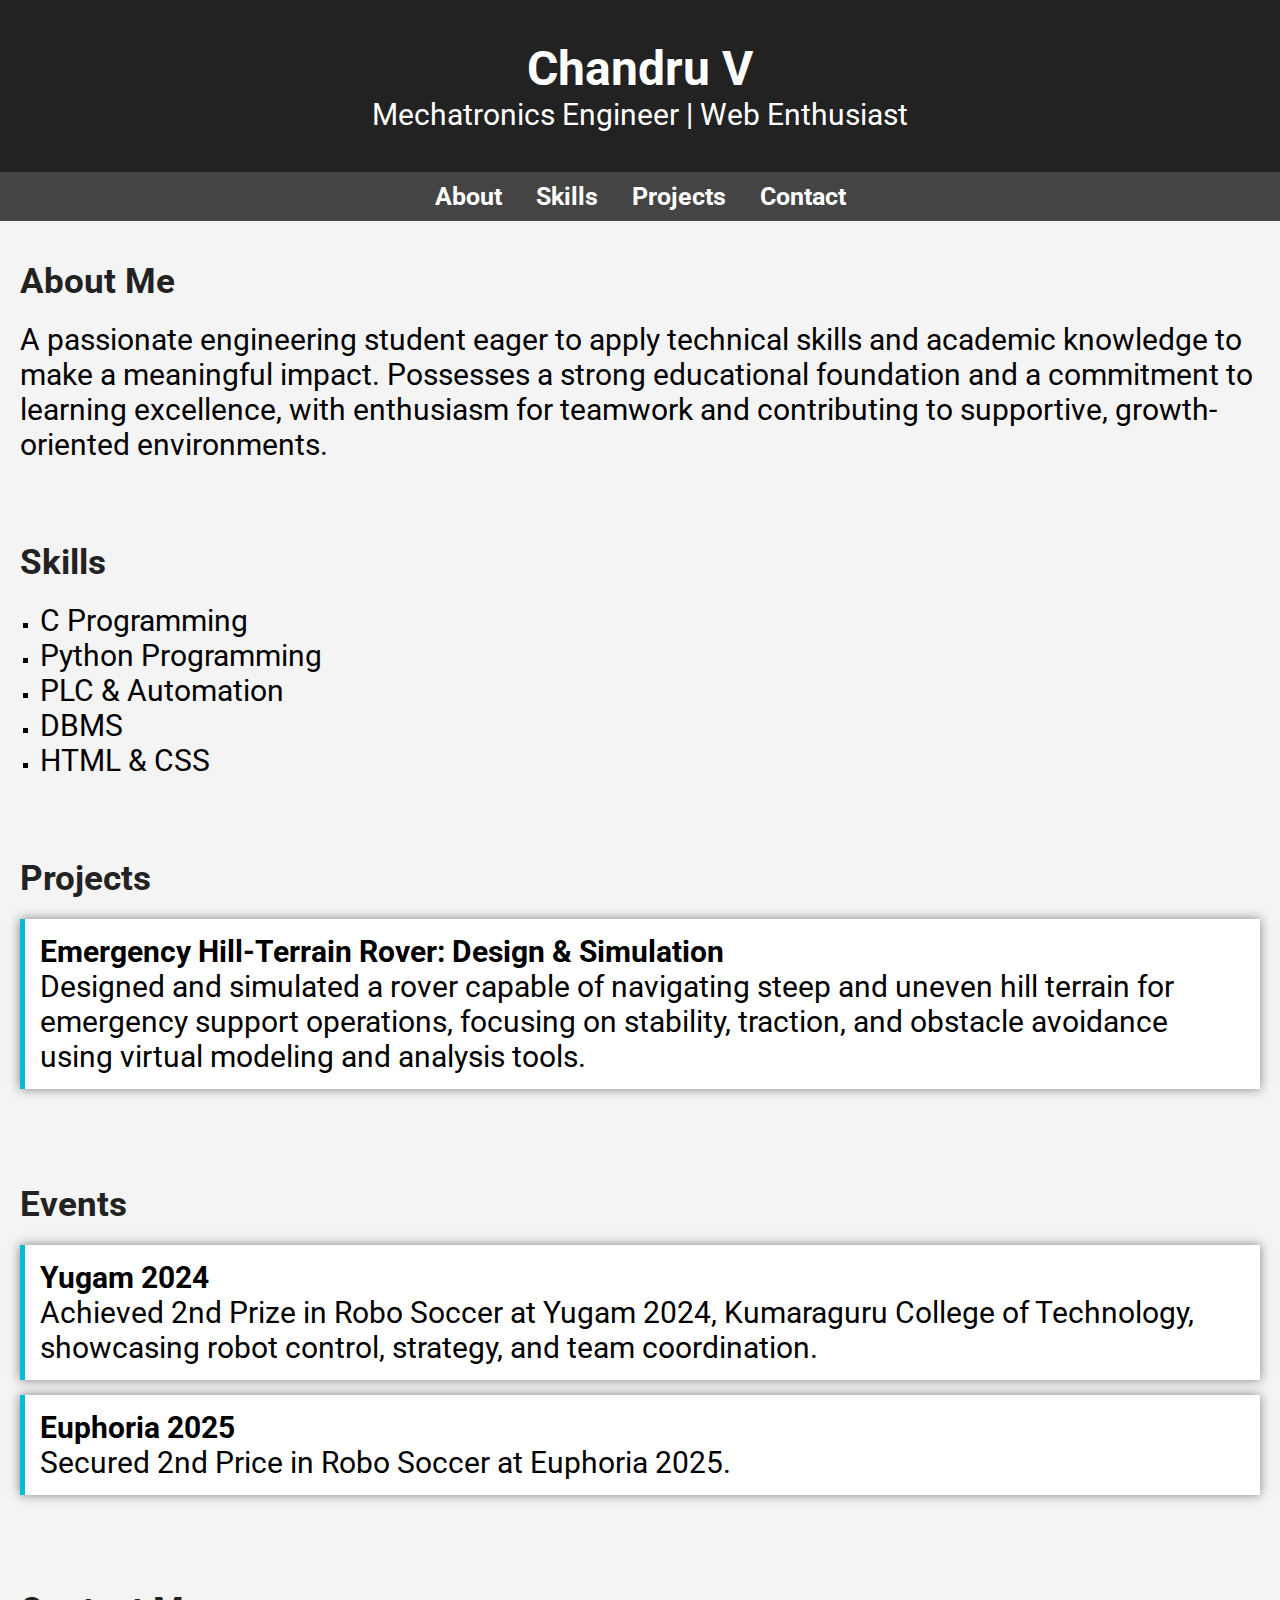
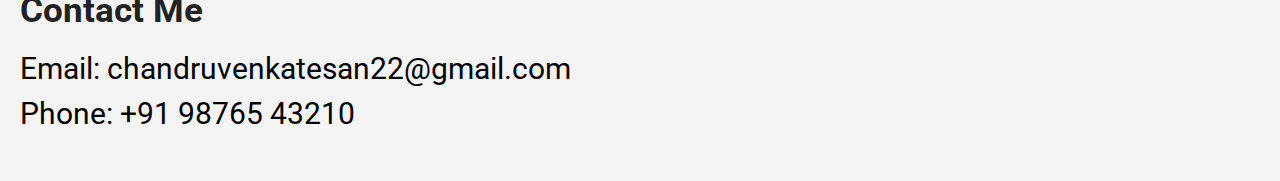
<file: portfolio main/index.html>
<!DOCTYPE html>
<html lang="en">
<head>
    <meta charset="UTF-8">
    <title>My Portfolio</title>
    <link rel="preconnect" href="https://fonts.googleapis.com">
        <link rel="preconnect" href="https://fonts.gstatic.com" crossorigin>
        <link href="https://fonts.googleapis.com/css2?family=Roboto:ital,wght@0,100..900;1,100..900&display=swap" rel="stylesheet">
    <link rel="stylesheet" href="style.css">
</head>
<body>
    <header>
        <h1>Chandru V</h1>
        <p>Mechatronics Engineer | Web Enthusiast</p>
    </header>
    <nav>
        <a href="#about">About</a>
        <a href="#skills">Skills</a>
        <a href="#projects">Projects</a>
        <a href="#contact">Contact</a>
    </nav>
    <section id="about">
        <h2>About Me</h2>
        <p>
            A passionate engineering student eager to apply technical skills and academic knowledge to make a meaningful impact. Possesses a strong educational foundation and a commitment to learning excellence, with enthusiasm for teamwork and contributing to supportive, growth-oriented environments.        </p>
    </section>
    <section id="skills">
        <h2>Skills</h2>
        <ul>
            <li><p>C Programming</p></li>
            <li><p>Python Programming</p></li>
            <li><p>PLC & Automation</p></li>
            <li><p>DBMS</p></li>
            <li><p>HTML & CSS</p></li>  
        </ul>
    </section>
    <section id="projects">
        <h2>Projects</h2>
        <div class="project">
            <h3>Emergency Hill-Terrain Rover: Design & Simulation</h3>
            <p>Designed and simulated a rover capable of navigating steep and uneven hill terrain for emergency support operations, focusing on stability, traction, and obstacle avoidance using virtual modeling and analysis tools.</p>
        </div>
    </section>
    <section id="events">
        <h2>Events</h2>
        <div class="project">
            <h3>Yugam 2024</h3>
            <p>Achieved 2nd Prize in Robo Soccer at Yugam 2024, Kumaraguru College of Technology, showcasing robot control, strategy, and team coordination.</p>
        </div>

        <div class="project">
            <h3>Euphoria 2025</h3>
            <p>Secured 2nd Price in Robo Soccer at Euphoria 2025.</p>
        </div>
    </section>
    <section id="contact">
        <h2>Contact Me</h2>
        <p>Email: chandruvenkatesan22@gmail.com</p>
        <p>Phone: +91 98765 43210</p>
    </section>
</body>
</html>
</file>
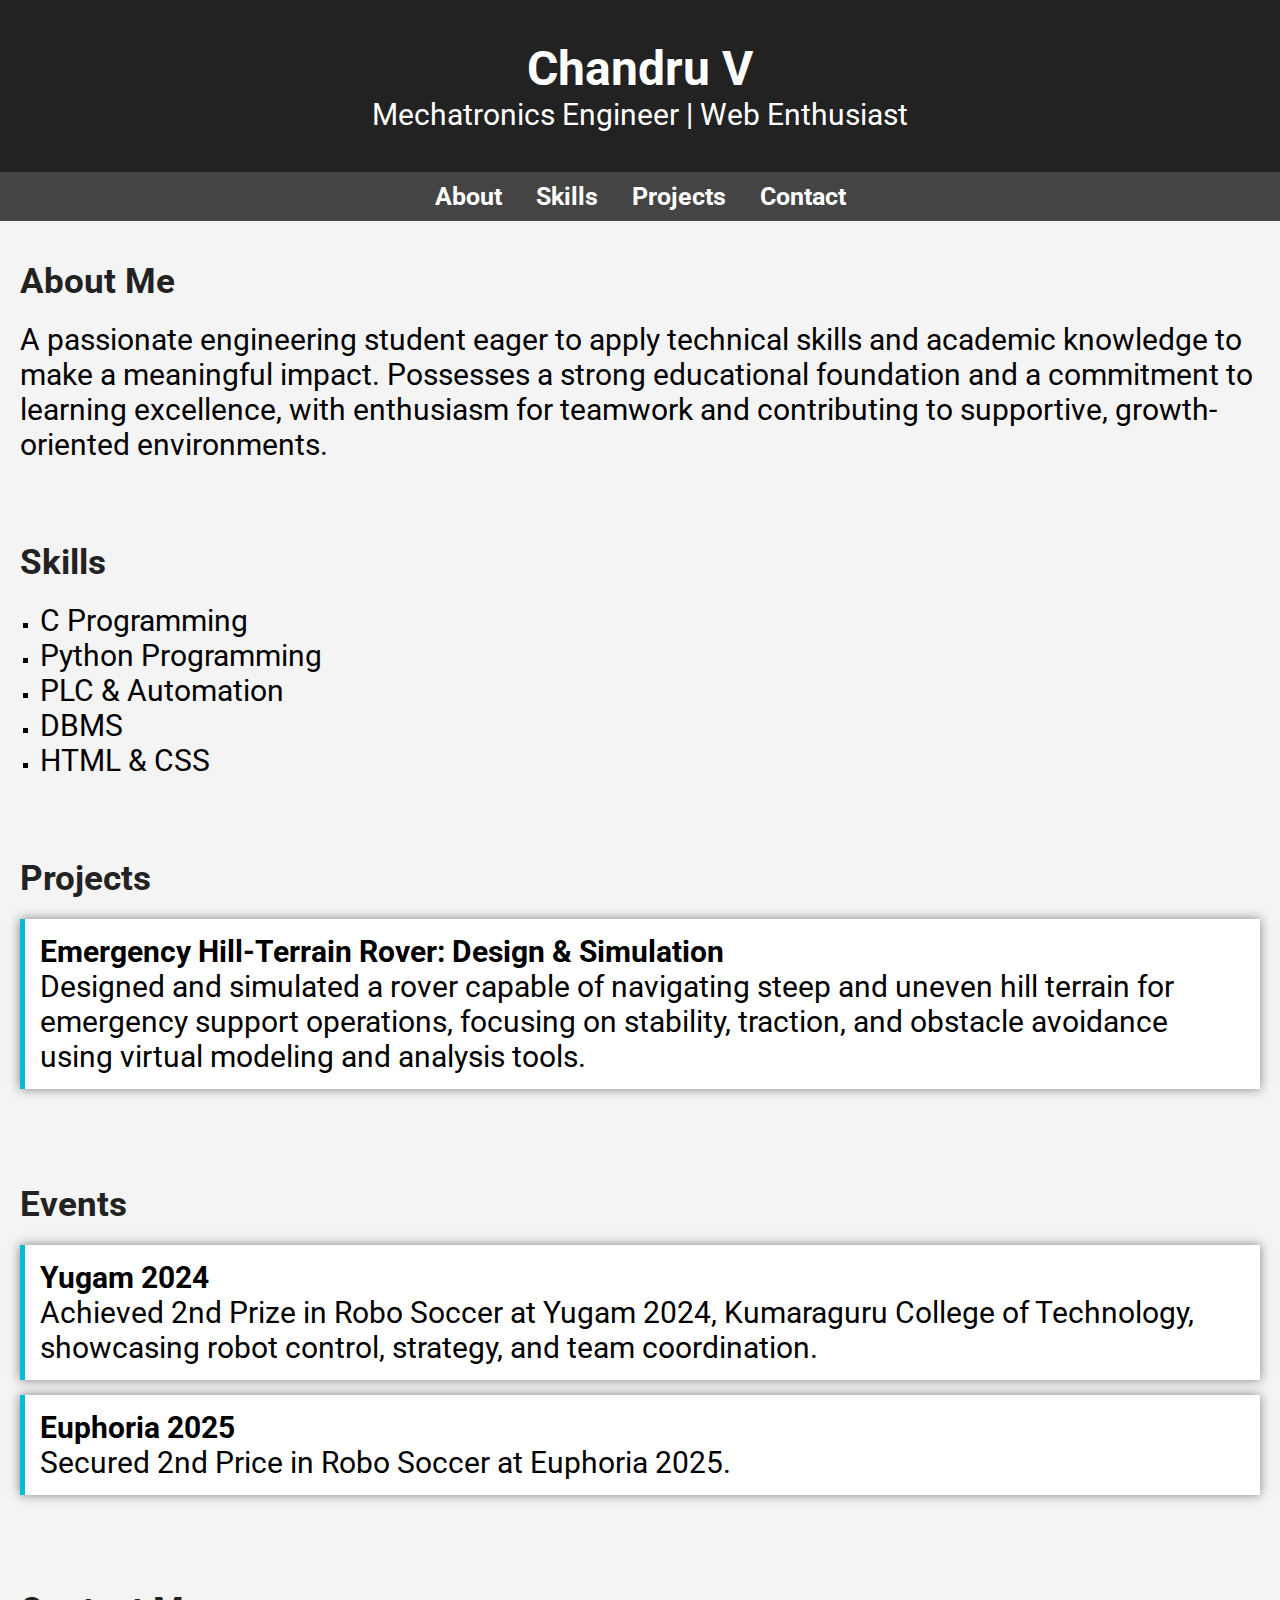
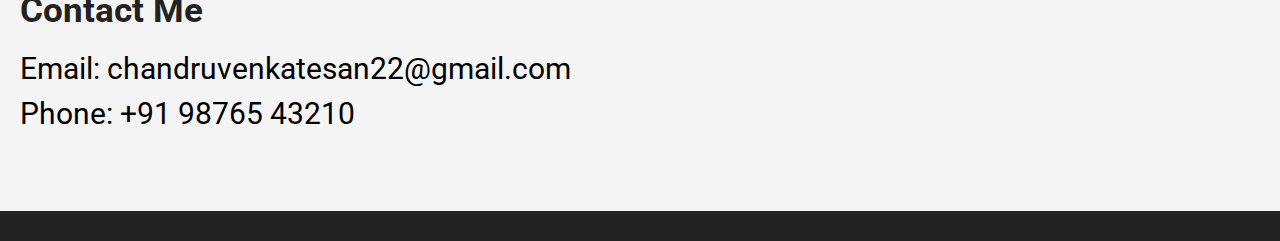
<file: port/portfolio main/index.html>
<!DOCTYPE html>
<html lang="en">
<head>
    <meta charset="UTF-8">
    <title>My Portfolio</title>
    <link rel="preconnect" href="https://fonts.googleapis.com">
        <link rel="preconnect" href="https://fonts.gstatic.com" crossorigin>
        <link href="https://fonts.googleapis.com/css2?family=Roboto:ital,wght@0,100..900;1,100..900&display=swap" rel="stylesheet">
    <link rel="stylesheet" href="style.css">
</head>
<body>

    <!-- Header -->
    <header>
        <h1>Chandru V</h1>
        <p>Mechatronics Engineer | Web Enthusiast</p>
    </header>

    <!-- Navigation -->
    <nav>
        <a href="#about">About</a>
        <a href="#skills">Skills</a>
        <a href="#projects">Projects</a>
        <a href="#contact">Contact</a>
    </nav>

    <!-- About Section -->
    <section id="about">
        <h2>About Me</h2>
        <p>
            A passionate engineering student eager to apply technical skills and academic knowledge to make a meaningful impact. Possesses a strong educational foundation and a commitment to learning excellence, with enthusiasm for teamwork and contributing to supportive, growth-oriented environments.        </p>
    </section>

    <!-- Skills Section -->
    <section id="skills">
        <h2>Skills</h2>
        <ul>
            <li><p>C Programming</p></li>
            <li><p>Python Programming</p></li>
            <li><p>PLC & Automation</p></li>
            <li><p>DBMS</p></li>
            <li><p>HTML & CSS</p></li>  
        </ul>
    </section>

    <!-- Projects Section -->
    <section id="projects">
        <h2>Projects</h2>
        <div class="project">
            <h3>Emergency Hill-Terrain Rover: Design & Simulation</h3>
            <p>Designed and simulated a rover capable of navigating steep and uneven hill terrain for emergency support operations, focusing on stability, traction, and obstacle avoidance using virtual modeling and analysis tools.</p>
        </div>
    </section>
    <!--Events-->
    <section id="events">
        <h2>Events</h2>
        <div class="project">
            <h3>Yugam 2024</h3>
            <p>Achieved 2nd Prize in Robo Soccer at Yugam 2024, Kumaraguru College of Technology, showcasing robot control, strategy, and team coordination.</p>
        </div>

        <div class="project">
            <h3>Euphoria 2025</h3>
            <p>Secured 2nd Price in Robo Soccer at Euphoria 2025.</p>
        </div>
    </section>

    <!-- Contact -->
    <section id="contact">
        <h2>Contact Me</h2>
        <p>Email: chandruvenkatesan22@gmail.com</p>
        <p>Phone: +91 98765 43210</p>
    </section>

    <!-- Footer -->
    <footer>
    </footer>

</body>
</html>
</file>
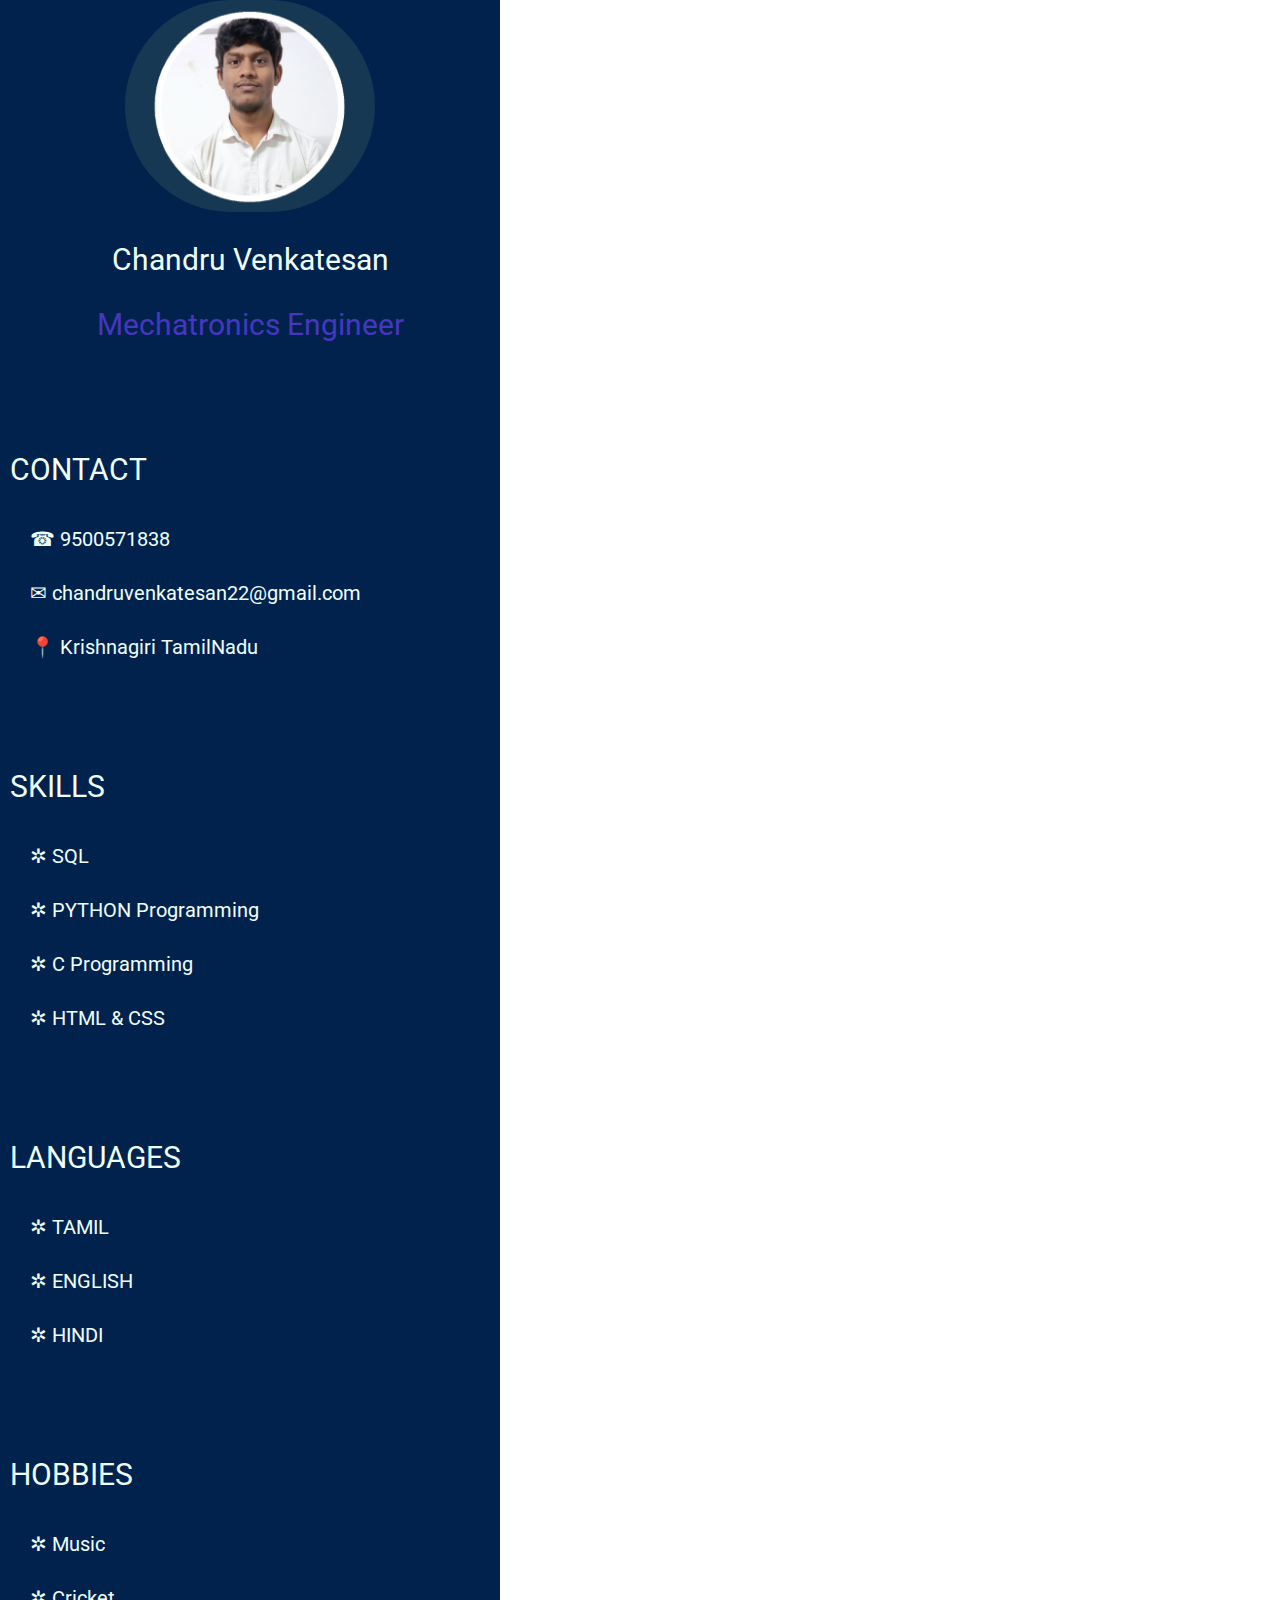
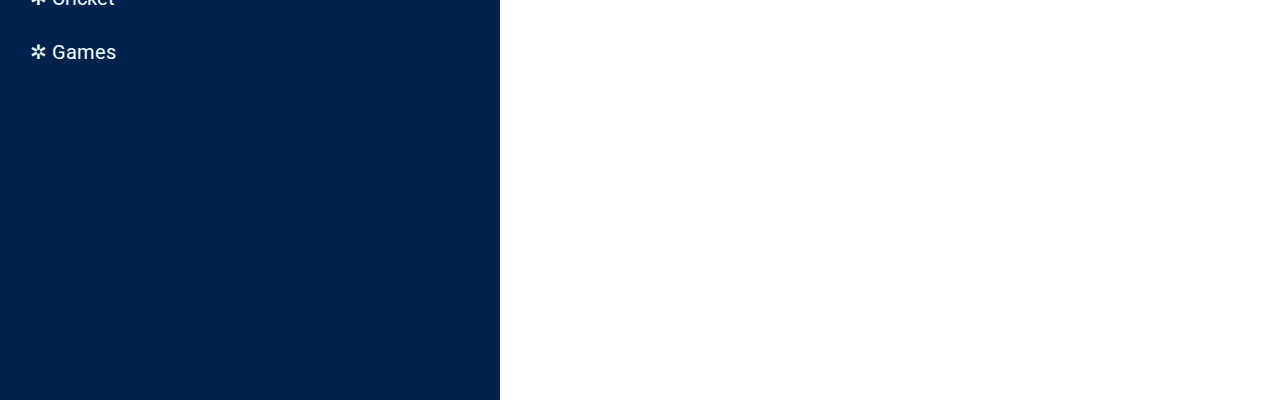
<file: port/portfolio.html>
<!DOCTYPE html>
<html>
    <head>
        <title>portfolio</title>
        <link rel="preconnect" href="https://fonts.googleapis.com">
        <link rel="preconnect" href="https://fonts.gstatic.com" crossorigin>
        <link href="https://fonts.googleapis.com/css2?family=Roboto:ital,wght@0,100..900;1,100..900&display=swap" rel="stylesheet">
        <style>
            
            .first{
                display:inline-block;
                width:500px;
                height:2000px;
                background-color: rgb(1, 34, 77);
                margin-top: -8px;
                margin-left:-8px;
                margin-bottom: -8px;
            }
            .sec{
                margin-top:100px;
            }
            .profile{
                border-radius: 300px;
                display: block;
                margin-left: auto;
                margin-right: auto;
                width: 50%;
            }
            .name{
                font-family: roboto;
                font-size: 30px;
                color: azure;
                text-align-last:center;
            }
            .dept{
                font-family: roboto;
                font-size: 30px;
                color: rgb(70, 54, 192);
                text-align-last:center;
            }
            .name2{
                font-family: roboto;
                font-size: 30px;
                color: azure;
                padding-left: 10px;
                padding-top: 10px;
            }
            .info{
                font-family: roboto;
                font-size: 20px;
                color: azure;
                padding-left: 30px;
                padding-top: 10px;

            }
            .second{
                background-color: rgb(1, 34, 77);
                margin-left:0px;
            }
        </style>
    </head>
    <body>
    <div class="main">
        <div class="first">
        <img class="profile" src="img/Screenshot 2025-12-23 132600.png">
        <div class=>
            <p class = "name">Chandru Venkatesan</p>
        <p class = "dept">Mechatronics Engineer</p>
        </div>
        <div class="sec">
            <p class = "name2">
                CONTACT
            </p>
            <p class="info">&#9742; 9500571838</p>
            <p class="info">
                &#9993; chandruvenkatesan22@gmail.com
            </p>
            <p class="info">
                &#x1F4CD; Krishnagiri TamilNadu
            </p>
        </div>
        <div class="sec">
            <p class = "name2">
                SKILLS
            </p>
            <p class="info">&#10034; SQL</p>
            <p class="info">
                &#10034; PYTHON Programming
            </p>
            <p class="info">
                &#10034; C Programming
            </p>
            <p class="info">
                &#10034; HTML & CSS
            </p>
        </div>
        <div class="sec">
            <p class = "name2">
                LANGUAGES
            </p>
            <p class="info">&#10034; TAMIL</p>
            <p class="info">
                &#10034; ENGLISH
            </p>
            <p class="info">
                &#10034; HINDI
            </p>
        </div>
        <div class="sec">
            <p class = "name2">
                HOBBIES
            </p>
            <p class="info">&#10034; Music</p>
            <p class="info">
                &#10034; Cricket
            </p>
            <p class="info">
                &#10034; Games
            </p>
        </div>
        
    </div>
    <div class="second">
        

    </div>

    </div>
    
        
    </body>
</html>
</file>
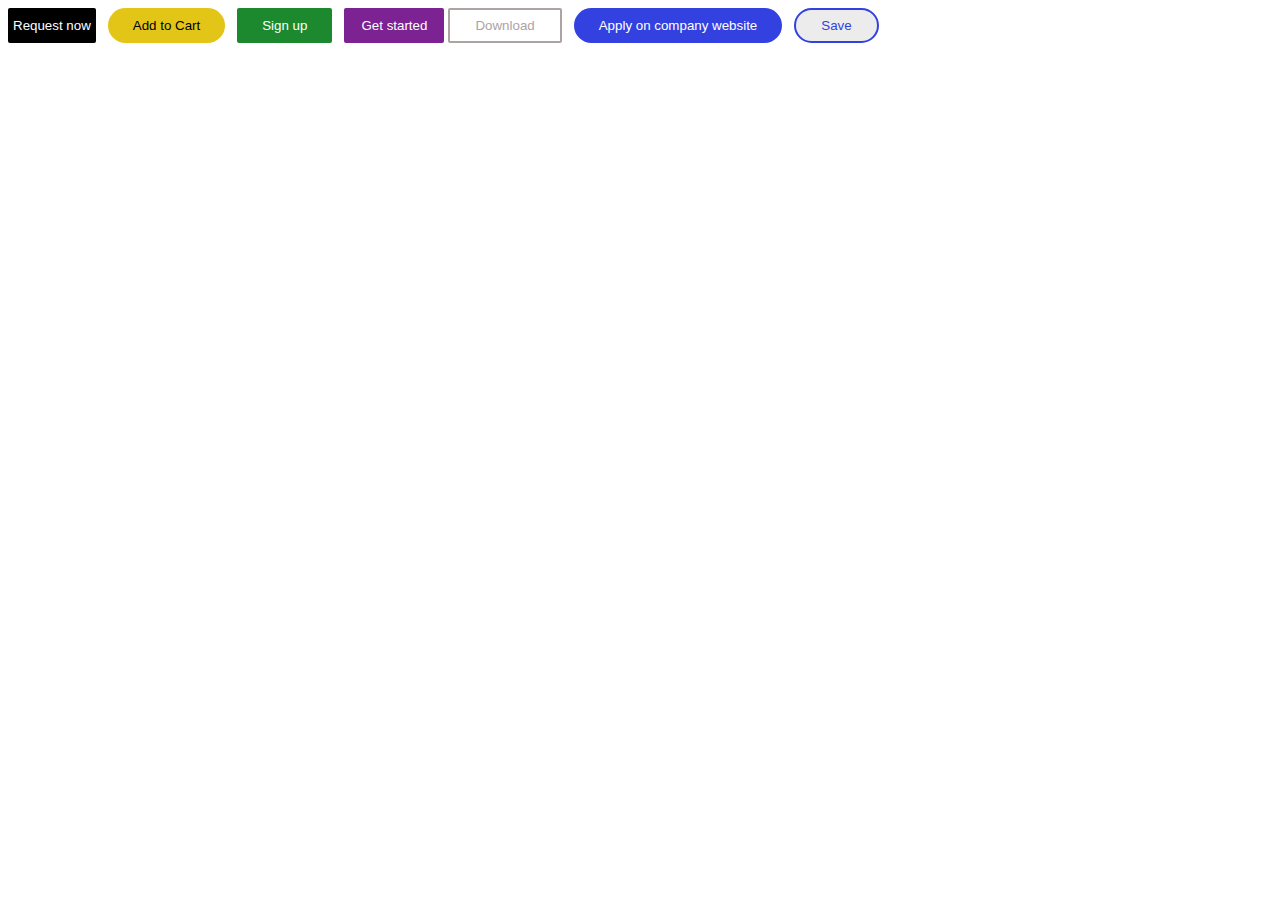
<file: style/buttons.html>
<!DOCTYPE html>
<html>
  <head>
    <title>buttons</title>
    <style>
  .request-button{
  background-color: black;
  color: white;
  border: none;
  border-radius: 2px;
  padding-top: 10px;
  padding-bottom: 10px;
  padding-left: 5px;
  padding-right: 5px;
  margin-right: 8px;
  cursor: pointer;
  transition: opacity 0.15s;
  vertical-align: top;
}
.request-button:hover{
  opacity: 0.5;
     
}


.cart-button{
  background-color: rgb(227, 197, 23);
  color: rgb(0, 0, 0);
  border: none;
  border-radius: 18px;
  padding-top: 10px;
  padding-bottom: 10px;
  padding-left: 25px;
  padding-right: 25px;
  margin-right: 8px;
  cursor: pointer;
  vertical-align: top;
  transition: background-color 0.15s,box-shadow 0.15s;
}
.cart-button:hover{
  background-color: rgb(160, 120, 11);
  box-shadow: 10px 10px 10px rgb(63, 63, 63);
     
}
.cart-button:active{
  background-color: rgb(167, 156, 125);
  box-shadow: 10px 10px 10px rgb(29, 28, 28);   
}

.sign-button{
  background-color: rgb(28, 137, 46);
  color: rgb(255, 255, 255);
  border: none;
  border-radius: 2px;
  padding-top: 10px;
  padding-bottom: 10px;
  padding-left: 25px;
  padding-right: 25px;
  margin-right: 8px;
  cursor: pointer;
  vertical-align:top;
  transition: background-color 0.15s,box-shadow 0.15s,padding 0.5s;
}
.sign-button:hover{
  background-color: rgb(14, 154, 131);
  box-shadow: 10px 10px 10px rgb(63, 63, 63); 
  padding-left: 40px;
  padding-right: 40px;
  padding-bottom: 20px;
  padding-top: 20px;    
}
.sign-button:active{
  background-color: rgb(22, 106, 92);
  box-shadow: 10px 10px 10px rgb(29, 28, 28);   
}

.get-button{
  background-color: rgb(124, 34, 147);
  color: rgb(255, 255, 255);
  border: none;
  border-radius: 2px;
  height: 35px;
  width: 100px;
  cursor: pointer;
  vertical-align:middle;
  transition: background-color 0.15s,box-shadow 0.15s;
}
.get-button:hover{
  background-color: rgb(142, 72, 170);
  box-shadow: 10px 10px 10px rgb(63, 63, 63);
  
}
.get-button:active{
  background-color: rgb(91, 15, 98);
  box-shadow: 10px 10px 10px rgb(29, 28, 28); 
  height: 33px; 
  width: 105px;
  margin-top: 5px;
  margin-left: 5px;
}

.down-button{
  background-color: rgb(255, 255, 255);
  color: rgb(173, 163, 163);
  border-radius: 2px;
  padding-top: 7.80px;
  padding-bottom: 7.80px;
  padding-left: 25px;
  padding-right: 25px;
  margin-right: 8px;
  border-color: rgb(173, 163, 163); 
  border-style: solid;
  cursor: pointer;
  vertical-align:top;
  transition: background-color 0.15s,box-shadow 0.15s,color 0.15s;
}
.down-button:hover{
  background-color: rgb(131, 128, 132);
  color: white;
  box-shadow: 10px 10px 10px rgb(63, 63, 63);
     
}
.down-button:active{
  background-color: rgb(127, 124, 127);
  color: white;
  box-shadow: 10px 10px 10px rgb(29, 28, 28);   
}

.web-button{
  background-color: rgb(50, 65, 224);
  color: rgb(255, 255, 255);
  border: none;
  border-radius: 18px;
  padding-top: 10px;
  padding-bottom: 10px;
  padding-left: 25px;
  padding-right: 25px;
  margin-right: 8px;
  cursor: pointer;
  vertical-align:top;
  transition: opacity 0.15s;
}
.web-button:hover{
  opacity: 0.7;
}
.web-button:active{
  opacity: 0.3;
}
.save-button{
  background-color: rgb(236, 236, 236);
  color: rgb(50, 65, 224);
  border-radius: 18px;
  padding-top: 7.80px;
  padding-bottom: 7.80px;
  padding-left: 25px;
  padding-right: 25px;
  margin-right: 8px;
  border-color: rgb(50, 65, 224);
  border-style: solid;
  cursor: pointer;
  vertical-align: top;
  transition: opacity 0.15s,background-color 0.15s,color 0.15s;
  
}
.save-button:hover{
  background-color: rgb(50, 65, 224);
  color: white;
  box-shadow: 5px 5px 10px rgba(0,0,0,0.5) ;
} 

.save-button:active{
  opacity: 0.5;
  box-shadow: 10px 10px 5px rgba(0,0,0,0.5) ;
}
    </style>
  </head>
  <body>
    <button class="request-button">Request now</button>
    <button class="cart-button">Add to Cart</button>
    <button class="sign-button">Sign up</button>
    <button class="get-button">Get started</button>
    <button class="down-button">Download</button>
    <button class="web-button">Apply on company website</button>
    <button class="save-button">Save</button>
  </body>
</html>
</file>
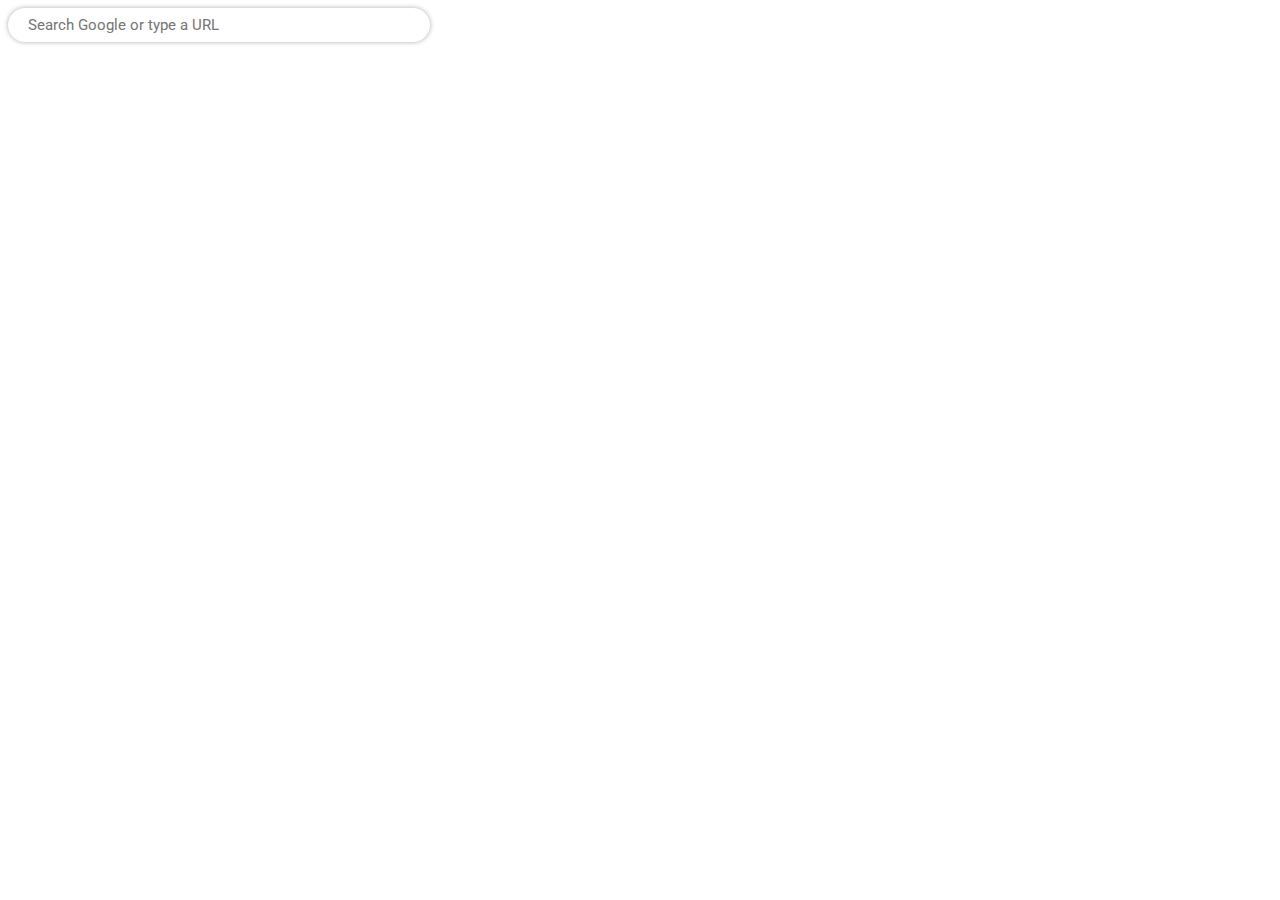
<file: style/sample.html>
<!DOCTYPE html>
<html>
    <head>
        <title>Search</title>
        <link rel="preconnect" href="https://fonts.googleapis.com">
        <link rel="preconnect" href="https://fonts.gstatic.com" crossorigin>
        <link href="https://fonts.googleapis.com/css2?family=Roboto:ital,wght@0,100..900;1,100..900&display=swap" rel="stylesheet">
        <style>
            .search{
                font-size: 15px;
                font-family:roboto;
                width:400px;
                padding-left: 20px;
                padding-bottom: 8px;
                padding-top:8px;
                border-radius: 30px;
                box-shadow: 0px 0px 5px 0px rgb(174, 174, 174);
                border: none;
            }

        </style>
    </head>
    <body>
        <input class="search" type="text" placeholder="Search Google or type a URL">     
    </body>
</html>
</file>
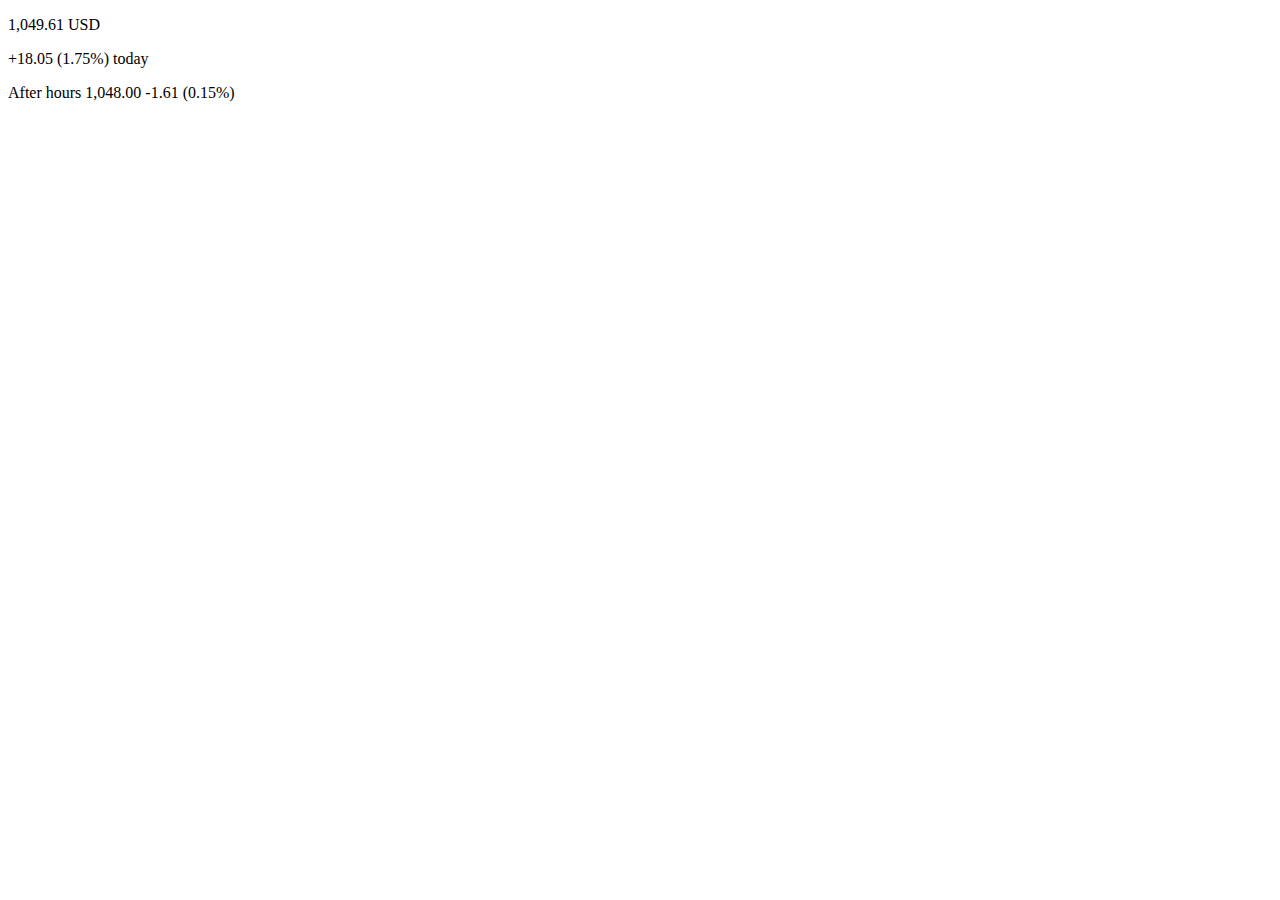
<file: style/stock.html>
<!DOCTYPE html>
<html>
  <head>
    <title>Stock</title>
    <link rel="stock" href="./stock.css">
  </head>
  <body>
  <p class="us">
    1,049.61 <span class="s">USD</span>
  </p>
  
  <p class="inc">
    +18.05 (1.75&#37;) today
  </p>
  
  <p class="hr">
    After hours 1,048.00 <span class="sp">-1.61 (0.15&#37;)</span>
  </p>
  </body>
</html>
<style>
</file>
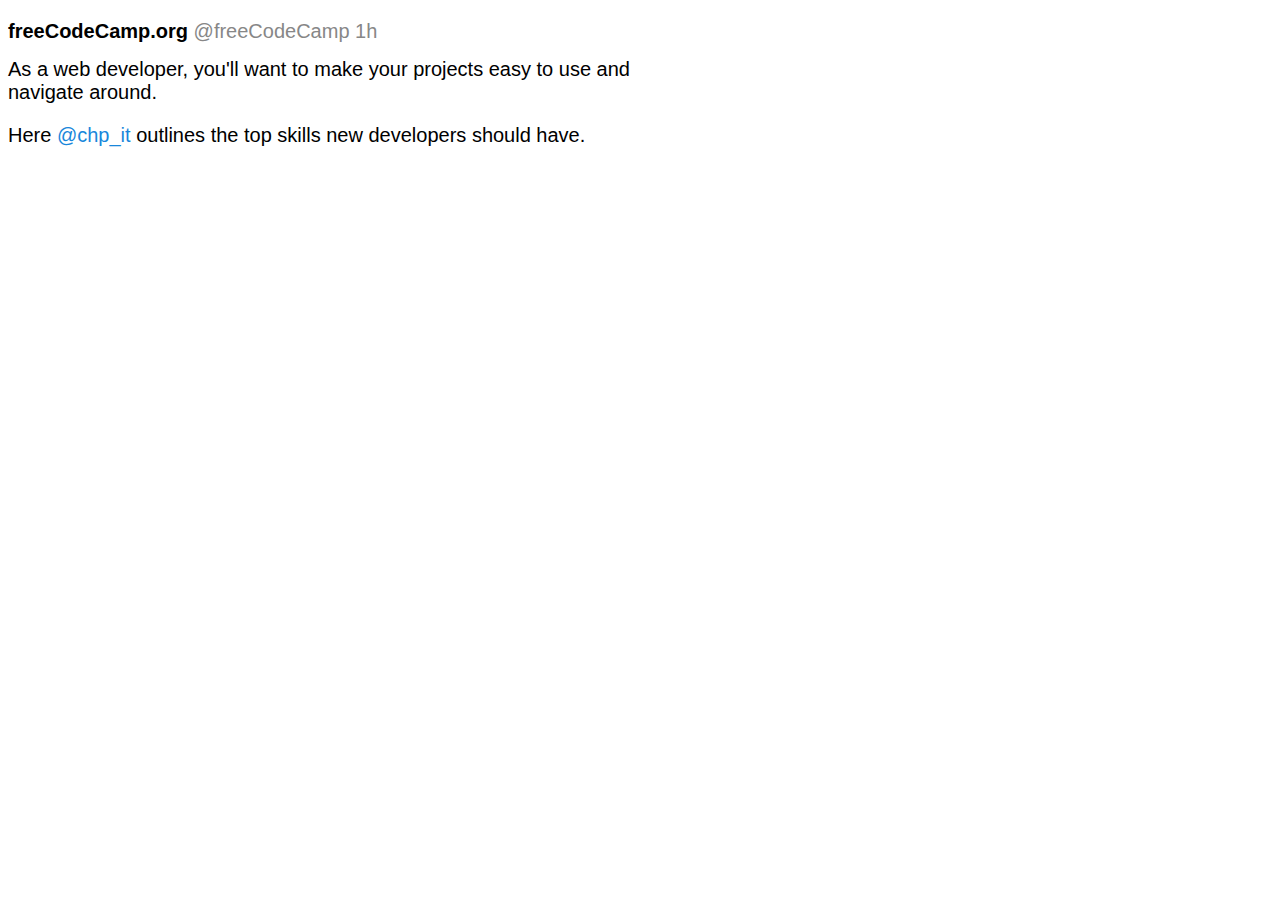
<file: style/text.html>
<!DOCTYPE html>
<HTML>
  <head>
    <style>
  p{
  font-family:arial;
  font-size:20px;
  margin-bottom:0px;
  }
  .summa{
    color:rgb(135, 135, 135);
  }
  .b{
    margin-top:15px;
    width:630px;
  }
  .summa1{
    color:rgb(25, 135, 219);
  }


</style>
</head>
  <body>
    <p class = "a">
  <strong>freeCodeCamp.org</strong><span class = "summa"> &#x40;freeCodeCamp 1h</span>
</p>
<p class = "b">
  As a web developer, you'll want to make your projects easy to use and
navigate around.
</p>
<p class = "c">
  Here <span class = "summa1"> &#x40;chp_it</span> outlines the top skills new developers should have&#x2e;
</p>
    
  </body>
</HTML>
</file>
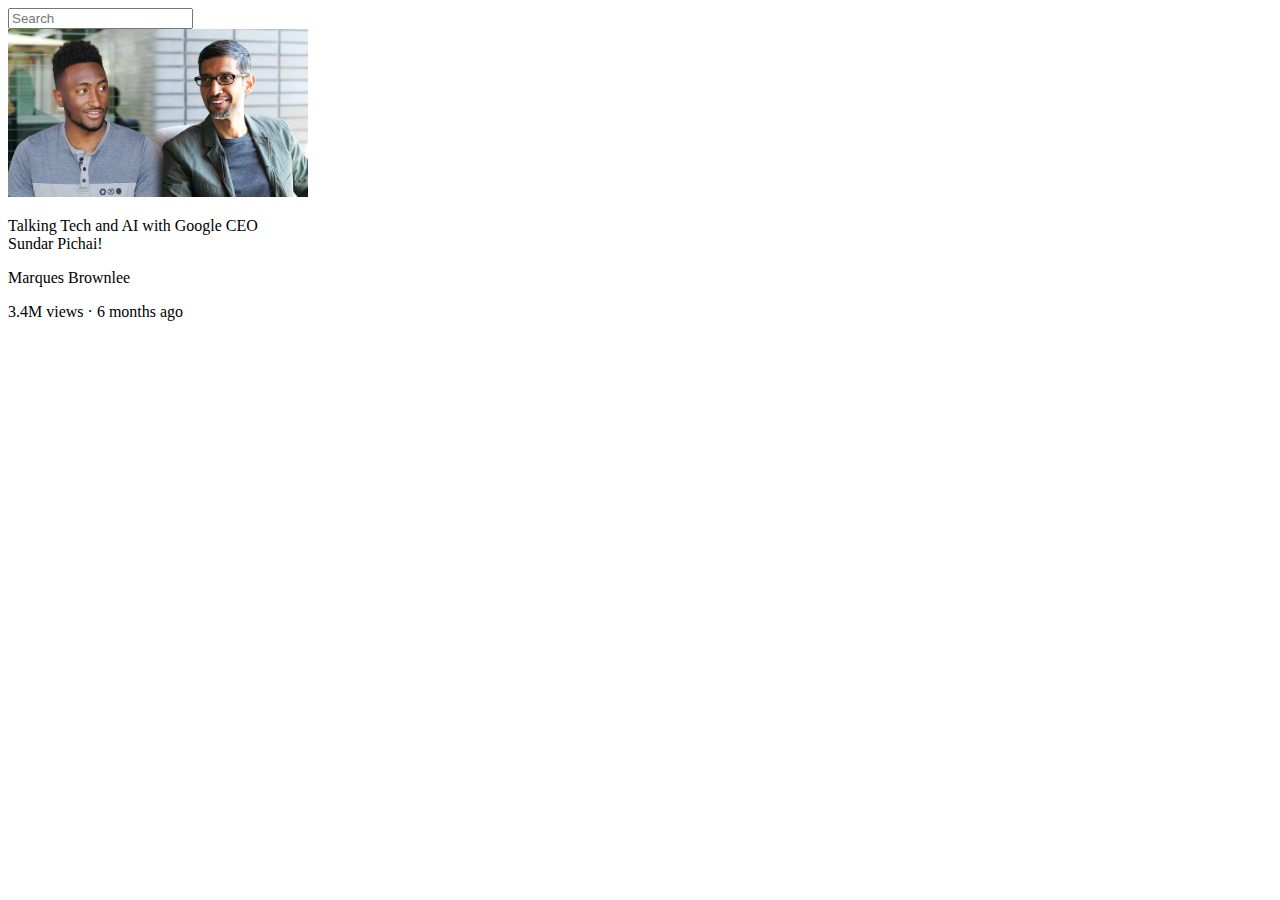
<file: youtube/You.html>
<!DOCTYPE html>
<html>
    <head>
        <title>"YoutubeDemo"</title>
        <style>
        .thum1{
            width:300px;
        }
        .video-title{
            width:280px;
        }
        </style>
        
    </head>
    <body>
        <input type="text" placeholder="Search">
        <div class="video-one">
        <img class="thum1" src="thum/thumbnail-1.webp">
        <p class="video-title">
            Talking Tech and AI with Google CEO Sundar Pichai!
        </p>
        <p class="channel-name">
            Marques Brownlee
        </p>
        <p class="video-stats">
            3.4M views &#183; 6 months ago
        </p>
        </div>
    </body>
</html>
</file>
<file: style/stock.css>
p{
  font-family: arial;
  margin-top: 0;
  margin-bottom: 10px;
}
.us{
  font-size: 30px;
  color: black;
  font-weight: 20;
}
.s{
  color: rgb(114, 120, 126);
  font-size: 16px;
}
.inc{
  font-size: 15px;
  color: rgb(3, 168, 33);
  font-weight: 20;
}
.hr{
  font-size: 15px;
  color: rgb(114, 120, 126);
  font-weight: 20;
}
.sp{
  color: rgb(210, 95, 0);
}
</file>
<file: portfolio main/style.css>
/* Reset */
* {
    margin: 0;
    padding: 0;
    box-sizing: border-box;
    font-family: roboto, sans-serif;
}

/* Body */
body {
    background-color: #f4f4f4;
    color: #000000;
}
h3{
    font-size: 30px;
}
h2{
    font-size: 35px;
}

/* Header */
header {
    background-color: #222;
    color: white;
    text-align: center;
    padding: 40px 30px;
    font-size: x-large;
}

/* Navigation */
nav {
    background-color: #444;
    text-align: center;
    padding: 10px;
}

nav a {
    color: white;
    text-decoration: none;
    margin: 0 15px;
    font-weight: bold;
    font-size: 25px;
}

nav a:hover {
    color: #00bcd4;
}

/* Sections */
section {
    padding: 40px 20px;
    max-width: 1500px;
    margin: auto;
}
p{
    font-size: 30px;
}

section h2 {
    margin-bottom: 20px;
    color: #222;
}

/* Skills */
ul {
    list-style-type: square;
    margin-left: 20px;
}

/* Projects */
.project {
    background-color: white;
    padding: 15px;
    margin-bottom: 15px;
    border-left: 5px solid #00bcd4;
    box-shadow: 0px 0px 10px 0px rgb(127, 127, 127);
}

/* Contact */
#contact p {
    margin-bottom: 10px;
}

/* Footer */
footer {
    background-color: #222;
    color: white;
    text-align: center;
    padding: 15px;
    margin-top: 30px;
}
</file>
<file: port/portfolio main/style.css>
/* Reset */
* {
    margin: 0;
    padding: 0;
    box-sizing: border-box;
    font-family: roboto, sans-serif;
}

/* Body */
body {
    background-color: #f4f4f4;
    color: #000000;
}
h3{
    font-size: 30px;
}
h2{
    font-size: 35px;
}

/* Header */
header {
    background-color: #222;
    color: white;
    text-align: center;
    padding: 40px 30px;
    font-size: x-large;
}

/* Navigation */
nav {
    background-color: #444;
    text-align: center;
    padding: 10px;
}

nav a {
    color: white;
    text-decoration: none;
    margin: 0 15px;
    font-weight: bold;
    font-size: 25px;
}

nav a:hover {
    color: #00bcd4;
}

/* Sections */
section {
    padding: 40px 20px;
    max-width: 1500px;
    margin: auto;
}
p{
    font-size: 30px;
}

section h2 {
    margin-bottom: 20px;
    color: #222;
}

/* Skills */
ul {
    list-style-type: square;
    margin-left: 20px;
}

/* Projects */
.project {
    background-color: white;
    padding: 15px;
    margin-bottom: 15px;
    border-left: 5px solid #00bcd4;
    box-shadow: 0px 0px 10px 0px rgb(127, 127, 127);
}

/* Contact */
#contact p {
    margin-bottom: 10px;
}

/* Footer */
footer {
    background-color: #222;
    color: white;
    text-align: center;
    padding: 15px;
    margin-top: 30px;
}
</file>
